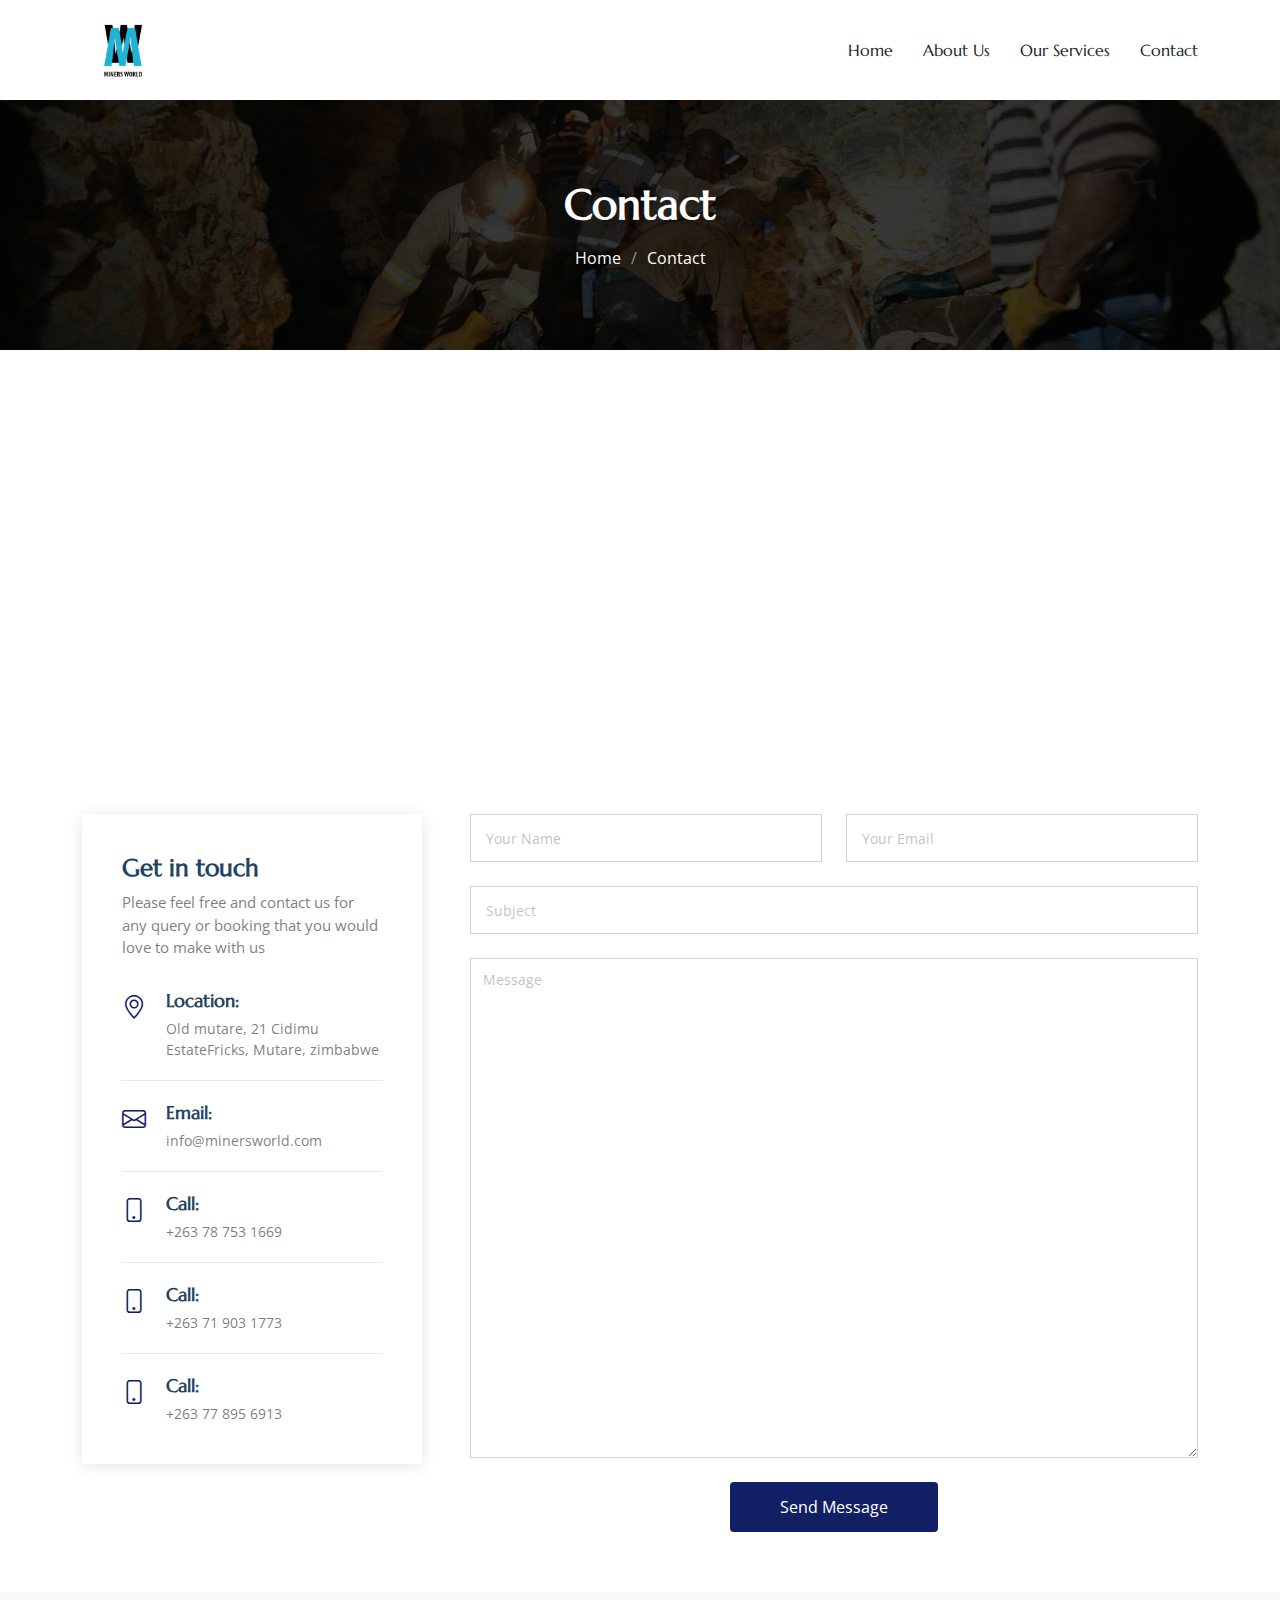
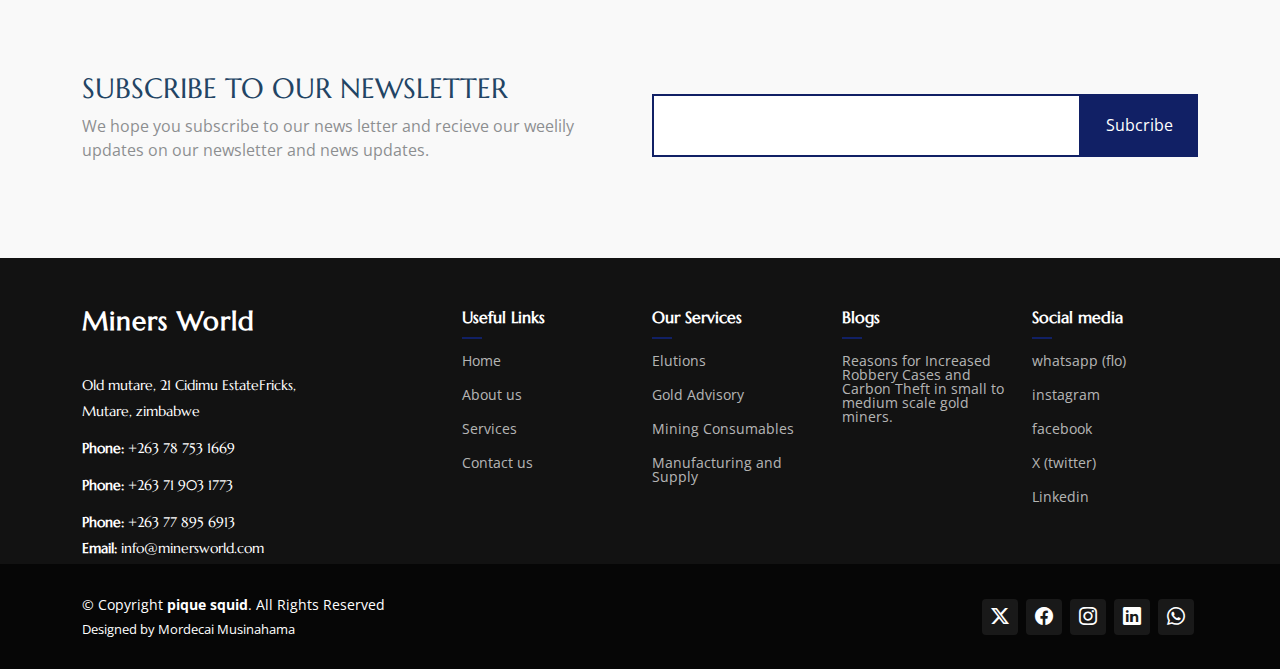
<file: contact.html>
<!DOCTYPE html>
<html lang="en">

<head>
  <meta charset="utf-8">
  <meta content="width=device-width, initial-scale=1.0" name="viewport">
  <title>Contact| Miners world</title>
  <meta name="description" content="">
  <meta name="keywords" content="">

  <!-- Favicons -->
  <link href="assets/img/favicon.png" rel="icon">
  <link href="assets/img/apple-touch-icon.png" rel="apple-touch-icon">

  <!-- Fonts -->
  <link href="https://fonts.googleapis.com" rel="preconnect">
  <link href="https://fonts.gstatic.com" rel="preconnect" crossorigin>
  <link href="https://fonts.googleapis.com/css2?family=Open+Sans:ital,wght@0,300;0,400;0,500;0,600;0,700;0,800;1,300;1,400;1,500;1,600;1,700;1,800&family=Marcellus:wght@400&display=swap" rel="stylesheet">

  <!-- Vendor CSS Files -->
  <link href="assets/vendor/bootstrap/css/bootstrap.min.css" rel="stylesheet">
  <link href="assets/vendor/bootstrap-icons/bootstrap-icons.css" rel="stylesheet">
  <link href="assets/vendor/aos/aos.css" rel="stylesheet">
  <link href="assets/vendor/swiper/swiper-bundle.min.css" rel="stylesheet">
  <link href="assets/vendor/glightbox/css/glightbox.min.css" rel="stylesheet">

  <!-- Main CSS File -->
  <link href="assets/css/main.css" rel="stylesheet">


</head>

<body class="contact-page">

  <header id="header" class="header d-flex align-items-center position-relative">
    <div class="container-fluid container-xl position-relative d-flex align-items-center justify-content-between">

      <a href="index.html" class="logo d-flex align-items-center">
        <!-- Uncomment the line below if you also wish to use an image logo -->
        <img  src="assets/img/miners-world-logo-white-bg.png" alt="Miners world">
         
      </a>

      <nav id="navmenu" class="navmenu">
        <ul>
          <li><a href="index.html" class="nav-link text-left">Home</a></li>
          <li><a href="about.html">About Us</a></li>
          <li><a href="services.html">Our Services</a></li>
          <li><a href="contact.html">Contact</a></li>
        </ul>
        <i class="mobile-nav-toggle d-xl-none bi bi-list"></i>
      </nav>

    </div>
  </header>
  <main class="main">

    <!-- Page Title -->
    <div class="page-title dark-background" data-aos="fade" style="background-image: url(assets/img/workers.jpg);">
      <div class="container position-relative">
        <h1>Contact</h1>
       
        </p>
        <nav class="breadcrumbs">
          <ol>
            <li><a href="index.html">Home</a></li>
            <li class="current">Contact</li>
          </ol>
        </nav>
      </div>
    </div><!-- End Page Title -->

    <!-- Contact Section -->
    <section id="contact" class="contact section">

      <div class="mb-5">

        <iframe src="https://www.google.com/maps/embed?pb=!1m18!1m12!1m3!1d3772.9967732392824!2d32.66655817535395!3d-18.97574990930483!2m3!1f0!2f0!3f0!3m2!1i1024!2i768!4f13.1!3m3!1m2!1s0x192cefb0a29322a7%3A0xb250843ce89aa398!2sMiners%20World%20pvt%20(Fricks%20Elution%20Plant%20t%2Fa)!5e0!3m2!1sen!2szm!4v1720386624199!5m2!1sen!2szm" width="100%" height="400" style="border:0;" allowfullscreen="" loading="lazy" referrerpolicy="no-referrer-when-downgrade"></iframe>

      </div><!-- End Google Maps -->

      <div class="container" data-aos="fade">

        <div class="row gy-5 gx-lg-5">

          <div class="col-lg-4">

            <div class="info">
              <h3>Get in touch</h3>
              <p>Please feel free and contact us for any query or booking that you would love to make with us</p>

              <div class="info-item d-flex">
                <i class="bi bi-geo-alt flex-shrink-0"></i>
                <div>
                  <h4>Location:</h4>
                  <p>Old mutare, 21 Cidimu EstateFricks, Mutare, zimbabwe</p>
                </div>
              </div><!-- End Info Item -->

              <div class="info-item d-flex">
                <i class="bi bi-envelope flex-shrink-0"></i>
                <div>
                  <h4>Email:</h4>
                  <p>info@minersworld.com</p>
                </div>
              </div><!-- End Info Item -->

              <div class="info-item d-flex">
                <i class="bi bi-phone flex-shrink-0"></i>
                <div>
                  <h4>Call:</h4>
                  <p>+263 78 753 1669</p>
                </div>
              </div><!-- End Info Item -->
              <div class="info-item d-flex">
                <i class="bi bi-phone flex-shrink-0"></i>
                <div>
                  <h4>Call:</h4>
                  <p>+263 71 903 1773</p>
                </div>
              </div><!-- End Info Item -->
              <div class="info-item d-flex">
                <i class="bi bi-phone flex-shrink-0"></i>
                <div>
                  <h4>Call:</h4>
                  <p>+263 77 895 6913</p>
                </div>
              </div><!-- End Info Item -->

            </div>

          </div>

          <div class="col-lg-8">
            <form action="forms/contact.php" method="post" role="form" class="php-email-form">
              <div class="row">
                <div class="col-md-6 form-group">
                  <input type="text" name="name" class="form-control" id="name" placeholder="Your Name" required="">
                </div>
                <div class="col-md-6 form-group mt-3 mt-md-0">
                  <input type="email" class="form-control" name="email" id="email" placeholder="Your Email" required="">
                </div>
              </div>
              <div class="form-group mt-3">
                <input type="text" class="form-control" name="subject" id="subject" placeholder="Subject" required="">
              </div>
              <div class="form-group mt-3">
                <textarea class="form-control" name="message" placeholder="Message" required=""></textarea>
              </div>
              <div class="my-3">
                <div class="loading">Loading</div>
                <div class="error-message"></div>
                <div class="sent-message">Your message has been sent. Thank you!</div>
              </div>
              <div class="text-center"><button type="submit">Send Message</button></div>
            </form>
          </div><!-- End Contact Form -->

        </div>

      </div>

    </section><!-- /Contact Section -->

    <!-- Call To Action Section -->
    <section id="call-to-action" class="call-to-action section light-background">

      <div class="content">
        <div class="container">
          <div class="row align-items-center">
            <div class="col-lg-6">
              <h3>Subscribe To Our Newsletter</h3>
              <p class="opacity-50">
                We hope you subscribe to our news letter and recieve our weelily updates on our newsletter and news updates.
              </p>
            </div>
            <div class="col-lg-6">
              <form action="forms/newsletter.php" class="form-subscribe php-email-form">
                <div class="form-group d-flex align-items-stretch">
                  <input type="email" name="email" class="form-control h-100" placeholder="Enter your e-mail">
                  <input type="submit" class="btn btn-secondary px-4" value="Subcribe">
                </div>
                <div class="loading">Loading</div>
                <div class="error-message"></div>
                <div class="sent-message">
                  Your subscription request has been sent. Thank you!
                </div>
              </form>
            </div>
          </div>
        </div>
      </div>
    </section><!-- /Call To Action Section -->

  </main>

   <footer id="footer" class="footer dark-background">

    <div class="footer-top">
      <div class="container">
        <div class="row gy-4">
          <div class="col-lg-4 col-md-6 footer-about">
            <a href="index.html" class="logo d-flex align-items-center">
              <span class="sitename">Miners World</span>
            </a>
            <div class="footer-contact pt-3">
              <p>Old mutare, 21 Cidimu EstateFricks,</p>
              <p>Mutare, zimbabwe</p>
              <p class="mt-3"><strong>Phone:</strong> <span>+263 78 753 1669</span></p>
              <p class="mt-3"><strong>Phone:</strong> <span>+263 71 903 1773</span></p>
              <p class="mt-3"><strong>Phone:</strong> <span>+263 77 895 6913</span></p>
              <p><strong>Email:</strong> <span>info@minersworld.com</span></p>
            </div>
          </div>

          <div class="col-lg-2 col-md-3 footer-links">
            <h4>Useful Links</h4>
            <ul>
             <li><a href="index.html">Home</a></li>
             <li><a href="about.html">About us</a></li>
             <li><a href="services.html">Services</a></li>
             <li><a href="contact.html">Contact us</a></li>
            </ul>
          </div>

          <div class="col-lg-2 col-md-3 footer-links">
            <h4>Our Services</h4>
            <ul>
               <li><a href="services.html">Elutions</a></li>
                  <li><a href="services.html  ">Gold Advisory</a></li>
                  <li><a href="services.html">Mining Consumables</a></li>
                  <li><a href="services.html">Manufacturing and Supply</a></li>
            </ul>
          </div>

         <div class="col-lg-2 col-md-3 footer-links">
              <h4>Blogs</h4>
            <ul>
               <li><a href="https://www.linkedin.com/feed/update/urn:li:share:7128079387979055106?updateEntityUrn=urn%3Ali%3Afs_updateV2%3A%28urn%3Ali%3Ashare%3A7128079387979055106%2CFEED_DETAIL%2CEMPTY%2CDEFAULT%2Cfalse%29&actorCompanyId=100063326&lipi=urn%3Ali%3Apage%3Aorganization_admin_admin_page_posts_published%3B37907f25-2e9a-4e21-bb2d-02c136a0ce63>Vat Leaching </a></li>
               <li><a href="https://www.linkedin.com/posts/miners-world_how-to-minimise-robbery-cases-and-carbon-activity-7230136210403319809-8ht1?utm_source=share&utm_medium=member_desktop">Reasons for Increased Robbery Cases and Carbon Theft in small to medium scale gold miners. </a></li>
            </ul>
          </div>
          <div class="col-lg-2 col-md-3 footer-links">
            <h4>Social media</h4>
            <ul>
             
                  <li><a href="https://api.whatsapp.com/send/?phone=%2B263719031773&text&type=phone_number&app_absent=0">whatsapp (flo) </a></li>
                  <li><a href="https://www.instagram.com/_miners_world_fricks_boiler_/">instagram</a></li>
                  <li><a href="https://www.facebook.com/minerworldfricksboiler">facebook</a></li>
                  <li><a href="https://x.com/_Minersworld_">X (twitter)</a></li>
                   <li><a href="https://www.linkedin.com/company/miners-world/">Linkedin</a></li>
            </ul>
          </div>

        </div>
      </div>
    </div>

    <div class="copyright text-center">
      <div class="container d-flex flex-column flex-lg-row justify-content-center justify-content-lg-between align-items-center">

        <div class="d-flex flex-column align-items-center align-items-lg-start">
          <div>
          © Copyright <strong><span>pique squid</span></strong>. All Rights Reserved
          </div>
          <div class="credits">
            Designed by <a href="">Mordecai Musinahama</a>
          </div>
        </div>

      <div class="social-links order-first order-lg-last mb-3 mb-lg-0">
          <a href="https://x.com/_Minersworld"><i class="bi bi-twitter-x"></i></a>
          <a href="https://www.facebook.com/minerworldfricksboiler"><i class="bi bi-facebook"></i></a>
          <a href="https://www.instagram.com/_miners_world_fricks_boiler_/"><i class="bi bi-instagram"></i></a>
          <a href="https://www.linkedin.com/company/miners-world/"><i class="bi bi-linkedin"></i></a>
          <a href="https://api.whatsapp.com/send/?phone=%2B263719031773&text&type=phone_number&app_absent=0"><i class="bi bi-whatsapp"></i></a>
        </div>

      </div>
    </div>

  </footer>

  <!-- Scroll Top -->
  <a href="#" id="scroll-top" class="scroll-top d-flex align-items-center justify-content-center"><i class="bi bi-arrow-up-short"></i></a>

  <!-- Preloader -->
  <div id="preloader"></div>

  <!-- Vendor JS Files -->
  <script src="assets/vendor/bootstrap/js/bootstrap.bundle.min.js"></script>
  <script src="assets/vendor/php-email-form/validate.js"></script>
  <script src="assets/vendor/aos/aos.js"></script>
  <script src="assets/vendor/swiper/swiper-bundle.min.js"></script>
  <script src="assets/vendor/glightbox/js/glightbox.min.js"></script>

  <!-- Main JS File -->
  <script src="assets/js/main.js"></script>

</body>

</html>
</file>
<file: assets/css/main.css>
/**
* Template Name: AgriCulture
* Template URL: https://bootstrapmade.com/agriculture-bootstrap-website-template/
* Updated: Aug 07 2024 with Bootstrap v5.3.3
* Author: BootstrapMade.com
* License: https://bootstrapmade.com/license/
*/

/*--------------------------------------------------------------
# Font & Color Variables
# Help: https://bootstrapmade.com/color-system/
--------------------------------------------------------------*/
/* Fonts */
:root {
  --default-font: "Open Sans",  system-ui, -apple-system, "Segoe UI", Roboto, "Helvetica Neue", Arial, "Noto Sans", "Liberation Sans", sans-serif, "Apple Color Emoji", "Segoe UI Emoji", "Segoe UI Symbol", "Noto Color Emoji";
  --heading-font: "Marcellus",  sans-serif;
  --nav-font: "Marcellus",  sans-serif;
}

/* Global Colors - The following color variables are used throughout the website. Updating them here will change the color scheme of the entire website */
:root { 
  --background-color: #ffffff; /* Background color for the entire website, including individual sections */
  --default-color: #212529; /* Default color used for the majority of the text content across the entire website */
  --heading-color: #224464; /* Color for headings, subheadings and title throughout the website */
  --accent-color: #112065; /* Accent color that represents your brand on the website. It's used for buttons, links, and other elements that need to stand out */
  --surface-color: #ffffff; /* The surface color is used as a background of boxed elements within sections, such as cards, icon boxes, or other elements that require a visual separation from the global background. */
  --contrast-color: #ffffff; /* Contrast color for text, ensuring readability against backgrounds of accent, heading, or default colors. */
}

/* Nav Menu Colors - The following color variables are used specifically for the navigation menu. They are separate from the global colors to allow for more customization options */
:root {
  --nav-color: #212529;  /* The default color of the main navmenu links */
  --nav-hover-color: #112065; /* Applied to main navmenu links when they are hovered over or active */
  --nav-mobile-background-color: #ffffff; /* Used as the background color for mobile navigation menu */
  --nav-dropdown-background-color: #ffffff; /* Used as the background color for dropdown items that appear when hovering over primary navigation items */
  --nav-dropdown-color: #212529; /* Used for navigation links of the dropdown items in the navigation menu. */
  --nav-dropdown-hover-color: #224464; /* Similar to --nav-hover-color, this color is applied to dropdown navigation links when they are hovered over. */
}

/* Color Presets - These classes override global colors when applied to any section or element, providing reuse of the sam color scheme. */

.light-background {
  --background-color: #f9f9f9;
  --surface-color: #ffffff;
}

.dark-background {
  --background-color: #060606;
  --default-color: #ffffff;
  --heading-color: #ffffff;
  --accent-color:  #112065;
  --surface-color: #252525;
  --contrast-color: #ffffff;
}

/* Smooth scroll */
:root {
  scroll-behavior: smooth;
}

/*--------------------------------------------------------------
# General Styling & Shared Classes
--------------------------------------------------------------*/
body {
  color: var(--default-color);
  background-color: var(--background-color);
  font-family: var(--default-font);
}

a {
  color: white;
  text-decoration: none;
  transition: 0.3s;
}

a:hover {
  color: color-mix(in srgb, var(--accent-color), transparent 25%);
  text-decoration: none;
}

h1,
h2,
h3,
h4,
h5,
h6 {
  color: var(--heading-color);
  font-family: var(--heading-font);
}

/* PHP Email Form Messages
------------------------------*/
.php-email-form .error-message {
  display: none;
  background: #df1529;
  color: #ffffff;
  text-align: left;
  padding: 15px;
  margin-bottom: 24px;
  font-weight: 600;
}

.php-email-form .sent-message {
  display: none;
  color: #ffffff;
  background: #059652;
  text-align: center;
  padding: 15px;
  margin-bottom: 24px;
  font-weight: 600;
}

.php-email-form .loading {
  display: none;
  background: var(--surface-color);
  text-align: center;
  padding: 15px;
  margin-bottom: 24px;
}

.php-email-form .loading:before {
  content: "";
  display: inline-block;
  border-radius: 50%;
  width: 24px;
  height: 24px;
  margin: 0 10px -6px 0;
  border: 3px solid var(--accent-color);
  border-top-color: var(--surface-color);
  animation: php-email-form-loading 1s linear infinite;
}

@keyframes php-email-form-loading {
  0% {
    transform: rotate(0deg);
  }

  100% {
    transform: rotate(360deg);
  }
}

/* Pulsating Play Button
------------------------------*/
.pulsating-play-btn {
  width: 94px;
  height: 94px;
  background: radial-gradient(var(--accent-color) 50%, color-mix(in srgb, var(--accent-color), transparent 75%) 52%);
  border-radius: 50%;
  display: block;
  position: relative;
  overflow: hidden;
}

.pulsating-play-btn:before {
  content: "";
  position: absolute;
  width: 120px;
  height: 120px;
  animation-delay: 0s;
  animation: pulsate-play-btn 2s;
  animation-direction: forwards;
  animation-iteration-count: infinite;
  animation-timing-function: steps;
  opacity: 1;
  border-radius: 50%;
  border: 5px solid color-mix(in srgb, var(--accent-color), transparent 30%);
  top: -15%;
  left: -15%;
  background: rgba(198, 16, 0, 0);
}

.pulsating-play-btn:after {
  content: "";
  position: absolute;
  left: 50%;
  top: 50%;
  transform: translateX(-40%) translateY(-50%);
  width: 0;
  height: 0;
  border-top: 10px solid transparent;
  border-bottom: 10px solid transparent;
  border-left: 15px solid #fff;
  z-index: 100;
  transition: all 400ms cubic-bezier(0.55, 0.055, 0.675, 0.19);
}

.pulsating-play-btn:hover:before {
  content: "";
  position: absolute;
  left: 50%;
  top: 50%;
  transform: translateX(-40%) translateY(-50%);
  width: 0;
  height: 0;
  border: none;
  border-top: 10px solid transparent;
  border-bottom: 10px solid transparent;
  border-left: 15px solid #fff;
  z-index: 200;
  animation: none;
  border-radius: 0;
}

.pulsating-play-btn:hover:after {
  border-left: 15px solid var(--accent-color);
  transform: scale(20);
}

@keyframes pulsate-play-btn {
  0% {
    transform: scale(0.6, 0.6);
    opacity: 1;
  }

  100% {
    transform: scale(1, 1);
    opacity: 0;
  }
}

/*--------------------------------------------------------------
# Global Header
--------------------------------------------------------------*/
.header {
  color: var(--default-color);
  background-color: var(--background-color);
  padding: 20px 0;
  transition: all 0.5s;
  z-index: 997;
}

.header .logo {
  line-height: 1;
}

.header .logo img {
  max-height: 55px;
  margin-right: 8px;
}

.header .logo h1 {
  font-size: 30px;
  margin: 0;
  font-weight: 700;
  color: var(--heading-color);
}

.scrolled .header {
  box-shadow: 0px 0 18px color-mix(in srgb, var(--default-color), transparent 85%);
}

/*--------------------------------------------------------------
# Navigation Menu
--------------------------------------------------------------*/
/* Navmenu - Desktop */
@media (min-width: 1200px) {
  .navmenu {
    padding: 0;
  }

  .navmenu ul {
    margin: 0;
    padding: 0;
    display: flex;
    list-style: none;
    align-items: center;
  }

  .navmenu li {
    position: relative;
  }

  .navmenu a,
  .navmenu a:focus {
    color: var(--nav-color);
    padding: 18px 15px;
    font-size: 16px;
    font-family: var(--nav-font);
    font-weight: 400;
    display: flex;
    align-items: center;
    justify-content: space-between;
    white-space: nowrap;
    transition: 0.3s;
  }

  .navmenu a i,
  .navmenu a:focus i {
    font-size: 12px;
    line-height: 0;
    margin-left: 5px;
    transition: 0.3s;
  }

  .navmenu li:last-child a {
    padding-right: 0;
  }

  .navmenu li:hover>a,
  .navmenu .active,
  .navmenu .active:focus {
    color: var(--nav-hover-color);
  }

  .navmenu .dropdown ul {
    margin: 0;
    padding: 10px 0;
    background: var(--nav-dropdown-background-color);
    display: block;
    position: absolute;
    visibility: hidden;
    left: 14px;
    top: 130%;
    opacity: 0;
    transition: 0.3s;
    border-radius: 4px;
    z-index: 99;
    box-shadow: 0px 0px 30px color-mix(in srgb, var(--default-color), transparent 85%);
  }

  .navmenu .dropdown ul li {
    min-width: 200px;
  }

  .navmenu .dropdown ul a {
    padding: 10px 20px;
    font-size: 15px;
    text-transform: none;
    color: var(--nav-dropdown-color);
  }

  .navmenu .dropdown ul a i {
    font-size: 12px;
  }

  .navmenu .dropdown ul a:hover,
  .navmenu .dropdown ul .active:hover,
  .navmenu .dropdown ul li:hover>a {
    color: var(--nav-dropdown-hover-color);
  }

  .navmenu .dropdown:hover>ul {
    opacity: 1;
    top: 100%;
    visibility: visible;
  }

  .navmenu .dropdown .dropdown ul {
    top: 0;
    left: -90%;
    visibility: hidden;
  }

  .navmenu .dropdown .dropdown:hover>ul {
    opacity: 1;
    top: 0;
    left: -100%;
    visibility: visible;
  }
}

/* Navmenu - Mobile */
@media (max-width: 1199px) {
  .mobile-nav-toggle {
    color: var(--nav-color);
    font-size: 28px;
    line-height: 0;
    margin-right: 10px;
    cursor: pointer;
    transition: color 0.3s;
  }

  .navmenu {
    padding: 0;
    z-index: 9997;
  }

  .navmenu ul {
    display: none;
    list-style: none;
    position: absolute;
    inset: 60px 20px 20px 20px;
    padding: 10px 0;
    margin: 0;
    border-radius: 6px;
    background-color: var(--nav-mobile-background-color);
    overflow-y: auto;
    transition: 0.3s;
    z-index: 9998;
    box-shadow: 0px 0px 30px color-mix(in srgb, var(--default-color), transparent 90%);
  }

  .navmenu a,
  .navmenu a:focus {
    color: var(--nav-dropdown-color);
    padding: 10px 20px;
    font-family: var(--nav-font);
    font-size: 17px;
    font-weight: 500;
    display: flex;
    align-items: center;
    justify-content: space-between;
    white-space: nowrap;
    transition: 0.3s;
  }

  .navmenu a i,
  .navmenu a:focus i {
    font-size: 12px;
    line-height: 0;
    margin-left: 5px;
    width: 30px;
    height: 30px;
    display: flex;
    align-items: center;
    justify-content: center;
    border-radius: 50%;
    transition: 0.3s;
    background-color: color-mix(in srgb, var(--accent-color), transparent 90%);
  }

  .navmenu a i:hover,
  .navmenu a:focus i:hover {
    background-color: var(--accent-color);
    color: var(--contrast-color);
  }

  .navmenu a:hover,
  .navmenu .active,
  .navmenu .active:focus {
    color: var(--nav-dropdown-hover-color);
  }

  .navmenu .active i,
  .navmenu .active:focus i {
    background-color: var(--accent-color);
    color: var(--contrast-color);
    transform: rotate(180deg);
  }

  .navmenu .dropdown ul {
    position: static;
    display: none;
    z-index: 99;
    padding: 10px 0;
    margin: 10px 20px;
    background-color: var(--nav-dropdown-background-color);
    border: 1px solid color-mix(in srgb, var(--default-color), transparent 90%);
    box-shadow: none;
    transition: all 0.5s ease-in-out;
  }

  .navmenu .dropdown ul ul {
    background-color: rgba(33, 37, 41, 0.1);
  }

  .navmenu .dropdown>.dropdown-active {
    display: block;
    background-color: rgba(33, 37, 41, 0.03);
  }

  .mobile-nav-active {
    overflow: hidden;
  }

  .mobile-nav-active .mobile-nav-toggle {
    color: #fff;
    position: absolute;
    font-size: 32px;
    top: 15px;
    right: 15px;
    margin-right: 0;
    z-index: 9999;
  }

  .mobile-nav-active .navmenu {
    position: fixed;
    overflow: hidden;
    inset: 0;
    background: rgba(33, 37, 41, 0.8);
    transition: 0.3s;
  }

  .mobile-nav-active .navmenu>ul {
    display: block;
  }
}

/*--------------------------------------------------------------
# Global Footer
--------------------------------------------------------------*/
.footer {
  color: var(--default-color);
  background-color: var(--background-color);
  font-size: 14px;
  position: relative;
}

.footer .footer-top {
  background-color: color-mix(in srgb, var(--background-color), white 5%);
  padding-top: 50px;
}

.footer .footer-about .logo {
  line-height: 1;
  margin-bottom: 25px;
}

.footer .footer-about .logo img {
  max-height: 40px;
  margin-right: 6px;
}

.footer .footer-about .logo span {
  color: var(--heading-color);
  font-family: var(--heading-font);
  font-size: 26px;
  font-weight: 700;
  letter-spacing: 1px;
}

.footer .footer-about p {
  font-size: 14px;
  font-family: var(--heading-font);
}

.footer h4 {
  font-size: 16px;
  font-weight: 600;
  position: relative;
  padding-bottom: 12px;
  margin-bottom: 15px;
}

.footer h4::after {
  content: "";
  position: absolute;
  display: block;
  width: 20px;
  height: 2px;
  background: var(--accent-color);
  bottom: 0;
  left: 0;
}

.footer .footer-links {
  margin-bottom: 30px;
}

.footer .footer-links ul {
  list-style: none;
  padding: 0;
  margin: 0;
}

.footer .footer-links ul i {
  padding-right: 2px;
  font-size: 12px;
  line-height: 0;
}

.footer .footer-links ul li {
  padding: 10px 0;
  display: flex;
  align-items: center;
}

.footer .footer-links ul li:first-child {
  padding-top: 0;
}

.footer .footer-links ul a {
  color: color-mix(in srgb, var(--default-color), transparent 30%);
  display: inline-block;
  line-height: 1;
}

.footer .footer-links ul a:hover {
  color: var(--accent-color);
}

.footer .footer-contact p {
  margin-bottom: 5px;
}

.footer .copyright {
  padding: 30px 0;
}

.footer .copyright p {
  margin-bottom: 0;
}

.footer .credits {
  margin-top: 5px;
  font-size: 13px;
}

.footer .social-links a {
  font-size: 18px;
  display: inline-block;
  background: color-mix(in srgb, var(--default-color), transparent 92%);
  color:white;
  line-height: 1;
  padding: 8px 0;
  margin-right: 4px;
  border-radius: 4px;
  text-align: center;
  width: 36px;
  height: 36px;
  transition: 0.3s;
}

.footer .social-links a:hover {
  color: var(--contrast-color);
  background: var(--accent-color);
  text-decoration: none;
}

/*--------------------------------------------------------------
# Preloader
--------------------------------------------------------------*/
#preloader {
  position: fixed;
  inset: 0;
  z-index: 999999;
  overflow: hidden;
  background: var(--background-color);
  transition: all 0.6s ease-out;
}

#preloader:before {
  content: "";
  position: fixed;
  top: calc(50% - 30px);
  left: calc(50% - 30px);
  border: 6px solid #ffffff;
  border-color: var(--accent-color) transparent var(--accent-color) transparent;
  border-radius: 50%;
  width: 60px;
  height: 60px;
  animation: animate-preloader 1.5s linear infinite;
}

@keyframes animate-preloader {
  0% {
    transform: rotate(0deg);
  }

  100% {
    transform: rotate(360deg);
  }
}

/*--------------------------------------------------------------
# Scroll Top Button
--------------------------------------------------------------*/
.scroll-top {
  position: fixed;
  visibility: hidden;
  opacity: 0;
  right: 15px;
  bottom: 15px;
  z-index: 99999;
  background-color: var(--accent-color);
  width: 40px;
  height: 40px;
  border-radius: 4px;
  transition: all 0.4s;
}

.scroll-top i {
  font-size: 24px;
  color: var(--contrast-color);
  line-height: 0;
}

.scroll-top:hover {
  background-color: color-mix(in srgb, var(--accent-color), transparent 20%);
  color: var(--contrast-color);
}

.scroll-top.active {
  visibility: visible;
  opacity: 1;
}

/*--------------------------------------------------------------
# Disable aos animation delay on mobile devices
--------------------------------------------------------------*/
@media screen and (max-width: 768px) {
  [data-aos-delay] {
    transition-delay: 0 !important;
  }
}

/*--------------------------------------------------------------
# Global Page Titles & Breadcrumbs
--------------------------------------------------------------*/
.page-title {
  color: var(--default-color);
  background-color: var(--background-color);
  background-size: cover;
  background-position: center;
  background-repeat: no-repeat;
  padding: 80px 0;
  text-align: center;
  position: relative;
}

.page-title:before {
  content: "";
  background-color: color-mix(in srgb, var(--background-color), transparent 50%);
  position: absolute;
  inset: 0;
}

.page-title h1 {
  font-size: 42px;
  font-weight: 700;
  margin-bottom: 10px;
}

.page-title .breadcrumbs ol {
  display: flex;
  flex-wrap: wrap;
  list-style: none;
  justify-content: center;
  padding: 0;
  margin: 0;
  font-size: 16px;
  font-weight: 400;
}

.page-title .breadcrumbs ol li+li {
  padding-left: 10px;
}

.page-title .breadcrumbs ol li+li::before {
  content: "/";
  display: inline-block;
  padding-right: 10px;
  color: color-mix(in srgb, var(--default-color), transparent 50%);
}

/*--------------------------------------------------------------
# Global Sections
--------------------------------------------------------------*/
section,
.section {
  color: var(--default-color);
  background-color: var(--background-color);
  padding: 60px 0;
  scroll-margin-top: 100px;
  overflow: clip;
}

@media (max-width: 1199px) {

  section,
  .section {
    scroll-margin-top: 66px;
  }
}

/*--------------------------------------------------------------
# Global Section Titles
--------------------------------------------------------------*/
.section-title {
  text-align: center;
  padding-bottom: 60px;
  position: relative;
}

.section-title h2 {
  font-size: 28px;
  font-weight: 500;
  margin-bottom: 15px;
}

.section-title p {
  margin-bottom: 0;
  font-family: var(--heading-font);
  font-size: 32px;
}

/*--------------------------------------------------------------
# Hero Section
--------------------------------------------------------------*/
.hero {
  padding: 0;
}

.hero .carousel {
  width: 100%;
  min-height: calc(100vh - 100px);
  padding: 0;
  margin: 0;
  background-color: var(--background-color);
  position: relative;
}

.hero img {
  position: absolute;
  inset: 0;
  display: block;
  width: 100%;
  height: 100%;
  object-fit: cover;
  z-index: 1;
}

.hero .carousel-item {
  position: absolute;
  inset: 0;
  background-size: cover;
  background-position: center;
  background-repeat: no-repeat;
  overflow: hidden;
}

.hero .carousel-item:before {
  content: "";
  background: color-mix(in srgb, var(--background-color), transparent 60%);
  position: absolute;
  inset: 0;
  z-index: 2;
}

.hero .carousel-container {
  position: absolute;
  inset: 90px 64px 64px 64px;
  display: flex;
  justify-content: center;
  align-items: center;
  flex-direction: column;
  z-index: 3;
}

.hero h2 {
  margin-bottom: 30px;
  font-size: 48px;
  font-weight: 700;
  animation: fadeInDown 1s both;
}

@media (max-width: 768px) {
  .hero h2 {
    font-size: 30px;
  }
}

.hero p {
  animation: fadeInDown 1s both 0.2s;
}

@media (min-width: 1024px) {

  .hero h2,
  .hero p {
    max-width: 60%;
  }
}

.hero .btn-get-started {
  color: var(--contrast-color);
  background: var(--accent-color);
  font-family: var(--heading-font);
  font-weight: 500;
  font-size: 15px;
  letter-spacing: 1px;
  display: inline-block;
  padding: 8px 32px;
  border-radius: 50px;
  transition: 0.5s;
  margin: 10px;
  animation: fadeInUp 1s both 0.4s;
}

.hero .btn-get-started:hover {
  background: color-mix(in srgb, var(--accent-color), transparent 20%);
}

.hero .carousel-control-prev,
.hero .carousel-control-next {
  width: 10%;
  transition: 0.3s;
  opacity: 0.5;
}

.hero .carousel-control-prev:focus,
.hero .carousel-control-next:focus {
  opacity: 0.5;
}

.hero .carousel-control-prev:hover,
.hero .carousel-control-next:hover {
  opacity: 0.9;
}

@media (min-width: 1024px) {

  .hero .carousel-control-prev,
  .hero .carousel-control-next {
    width: 5%;
  }
}

.hero .carousel-control-next-icon,
.hero .carousel-control-prev-icon {
  background: none;
  font-size: 32px;
  line-height: 1;
}

.hero .carousel-indicators {
  list-style: none;
}

.hero .carousel-indicators li {
  cursor: pointer;
}

@keyframes fadeInUp {
  from {
    opacity: 0;
    transform: translate3d(0, 100%, 0);
  }

  to {
    opacity: 1;
    transform: translate3d(0, 0, 0);
  }
}

@keyframes fadeInDown {
  from {
    opacity: 0;
    transform: translate3d(0, -100%, 0);
  }

  to {
    opacity: 1;
    transform: translate3d(0, 0, 0);
  }
}

/*--------------------------------------------------------------
# Services Section
--------------------------------------------------------------*/
.services .section-title h2 {
  color: var(--accent-color);
  font-size: 20px;
}

.services .content .service-item {
  background-color: var(--surface-color);
  padding: 20px 30px;
  border-top: 1px solid color-mix(in srgb, var(--default-color), transparent 90%);
  border-left: 1px solid color-mix(in srgb, var(--default-color), transparent 90%);
  position: relative;
}

.services .content .service-item .number {
  position: absolute;
  right: 10px;
  top: 10px;
  font-weight: 400;
  color: color-mix(in srgb, var(--default-color), transparent 80%);
}

.services .content .service-item .service-item-icon {
  position: relative;
  margin-bottom: 20px;
  color: var(--accent-color);
}

.services .content .service-item .service-item-icon img {
  width: 50px;
}

.services .content .service-item .service-item-icon:before {
  position: absolute;
  content: "";
  transform: rotate(45deg);
  z-index: -1;
  left: -20px;
  border-top: 40px solid transparent;
  border-bottom: 40px solid transparent;
  border-right: 40px solid var(--accent-color);
  display: none;
}

.services .content .service-item .service-item-icon>span {
  color: var(--default-color);
  font-size: 4rem;
}

.services .content .service-item .service-item-content .service-heading {
  font-size: 20px;
  color: var(--default-color);
  font-weight: 400;
}

.services .content .service-item .service-item-content p {
  font-size: 15px;
}

@media (min-width: 769px) {
  .services .content [class^=col-]:nth-child(4n+4) .service-item {
    border-right: 1px solid color-mix(in srgb, var(--default-color), transparent 90%);
  }

  .services .content [class^=col-]:nth-last-child(-n+4) .service-item {
    border-bottom: 1px solid color-mix(in srgb, var(--default-color), transparent 90%);
  }
}

@media (max-width: 768px) {
  .services .content [class^=col-]:nth-child(2n+2) .service-item {
    border-right: 1px solid color-mix(in srgb, var(--default-color), transparent 90%);
  }

  .services .content [class^=col-]:last-child .service-item,
  .services .content [class^=col-]:nth-last-child(2) .service-item {
    border-bottom: 1px solid color-mix(in srgb, var(--default-color), transparent 90%);
  }
}

@media (max-width: 576px) {
  .services .content [class^=col-] .service-item {
    border: 1px solid color-mix(in srgb, var(--default-color), transparent 90%);
    margin-bottom: 10px;
  }
}

/*--------------------------------------------------------------
# About Section
--------------------------------------------------------------*/
.about .section-title {
  margin-bottom: 60px;
}

.about .content {
  background: var(--accent-color);
  color: var(--contrast-color);
  padding: 7rem 0;
}

.about .content .img-overlap {
  margin-top: -150px;
}

.about p {
  color: var(--contrast-color);
}

.about .content-title {
  color: var(--contrast-color);
  font-weight: 300;
  text-align: left;
}

.about .content-title strong {
  font-weight: 700;
}

.about .content-subtitle {
  font-weight: 300;
  color: var(--contrast-color);
  text-transform: uppercase;
  font-size: 1.3rem;
}

/*--------------------------------------------------------------
# Services 2 Section
--------------------------------------------------------------*/
.services-2 {
  overflow: visible;
  margin-bottom: 200px;
}

.services-2 .section-title {
  text-align: left;
}

.services-2 .section-title h2 {
  color: color-mix(in srgb, var(--contrast-color), transparent 50%);
  text-transform: uppercase;
  font-size: 20px;
}

.services-2 .section-title p {
  color: var(--contrast-color);
}

.services-2 .services-carousel-wrap {
  position: relative;
  margin-bottom: -200px;
}

.services-2 .swiper-wrapper {
  height: auto;
}

.services-2 .service-item {
  position: relative;
  overflow: hidden;
}

.services-2 .service-item:before {
  content: "";
  background-color: color-mix(in srgb, var(--background-color), transparent 50%);
  top: 0;
  left: 0;
  right: 0;
  bottom: 0;
  position: absolute;
  opacity: 0;
  visibility: hidden;
  z-index: 1;
  transition: 0.3s all ease;
}

.services-2 .service-item img {
  transition: 0.5s all ease;
  transform: scale(1);
}

.services-2 .service-item .service-item-contents {
  z-index: 9;
  position: absolute;
  bottom: 20px;
  left: 20px;
  right: 20px;
  transition: 0.3s all ease;
  transform: translateY(100%);
  opacity: 0;
  visibility: hidden;
}

.services-2 .service-item .service-item-contents .service-item-category {
  color: var(--accent-color);
  text-transform: uppercase;
}

.services-2 .service-item .service-item-contents .service-item-title {
  color: var(--contrast-color);
  margin-bottom: 0;
}

.services-2 .service-item:hover:before {
  opacity: 1;
  visibility: visible;
}

.services-2 .service-item:hover .service-item-contents {
  transform: translateY(0%);
  opacity: 1;
  visibility: visible;
}

.services-2 .service-item:hover img {
  transform: scale(1.2);
}

.services-2 .navigation-prev,
.services-2 .navigation-next {
  position: absolute;
  top: 50%;
  transform: translateY(-50%);
  z-index: 9;
  width: 46px;
  height: 46px;
  background: var(--contrast-color);
  background-color: none;
  border: none;
  transition: 0.3s all ease;
}

.services-2 .navigation-prev i,
.services-2 .navigation-next i {
  font-size: 2rem;
}

.services-2 .navigation-prev:hover,
.services-2 .navigation-next:hover {
  background-color: var(--accent-color);
  color: var(--contrast-color);
}

.services-2 .navigation-prev {
  left: 10px;
}

.services-2 .navigation-next {
  right: 10px;
}

.services-2 .swiper {
  padding-bottom: 50px;
}

.services-2 .swiper-pagination {
  bottom: 0px;
}

.services-2 .swiper-pagination .swiper-pagination-bullet {
  border-radius: 0;
  width: 20px;
  height: 4px;
  background-color: color-mix(in srgb, var(--background-color), transparent 80%) !important;
  opacity: 1;
}

.services-2 .swiper-pagination .swiper-pagination-bullet-active {
  background-color: var(--accent-color) !important;
}

/*--------------------------------------------------------------
# Testimonials Section
--------------------------------------------------------------*/
.testimonials .testimonial img {
  width: 100px;
  height: 100px;
  border-radius: 50%;
  margin-bottom: 20px;
}

.testimonials .testimonial blockquote p {
  font-size: 20px;
  color: var(--default-color);
  font-weight: 500;
}

.testimonials .testimonial .client-name {
  text-transform: uppercase;
  font-size: 1.2rem;
  color: var(--accent-color);
}

/*--------------------------------------------------------------
# Recent Posts Section
--------------------------------------------------------------*/
.recent-posts .post-item {
  background: var(--surface-color);
  box-shadow: 0px 2px 20px rgba(0, 0, 0, 0.1);
  transition: 0.3s;
}

.recent-posts .post-item .post-img img {
  transition: 0.5s;
}

.recent-posts .post-item .post-date {
  position: absolute;
  right: 0;
  bottom: 0;
  background-color: var(--accent-color);
  color: var(--contrast-color);
  text-transform: uppercase;
  font-size: 13px;
  padding: 6px 12px;
  font-weight: 500;
}

.recent-posts .post-item .post-content {
  padding: 30px;
}

.recent-posts .post-item .post-title {
  color: var(--heading-color);
  font-size: 20px;
  font-weight: 700;
  transition: 0.3s;
  margin-bottom: 15px;
}

.recent-posts .post-item .meta i {
  font-size: 16px;
  color: var(--accent-color);
}

.recent-posts .post-item .meta span {
  font-size: 15px;
  color: color-mix(in srgb, var(--default-color), transparent 50%);
}

.recent-posts .post-item hr {
  color: color-mix(in srgb, var(--default-color), transparent 80%);
  margin: 20px 0;
}

.recent-posts .post-item .readmore {
  display: flex;
  align-items: center;
  font-weight: 600;
  line-height: 1;
  transition: 0.3s;
  color: color-mix(in srgb, var(--default-color), transparent 40%);
}

.recent-posts .post-item .readmore i {
  line-height: 0;
  margin-left: 6px;
  font-size: 16px;
}

.recent-posts .post-item:hover .post-title,
.recent-posts .post-item:hover .readmore {
  color: var(--accent-color);
}

.recent-posts .post-item:hover .post-img img {
  transform: scale(1.1);
}

/*--------------------------------------------------------------
# Call To Action Section
--------------------------------------------------------------*/
.call-to-action .content {
  padding: 20px 0;
}

.call-to-action .content h3 {
  font-weight: 300;
  text-transform: uppercase;
}

.call-to-action .content .form-subscribe .form-control {
  border: 2px solid var(--accent-color);
  background: var(--surface-color);
  border-radius: 0;
}

.call-to-action .content .form-subscribe input[type=email] {
  height: 63px !important;
  color: var(--default-color);
}

.call-to-action .content .form-subscribe input[type=email]:focus {
  box-shadow: none;
}

.call-to-action .content .form-subscribe input[type=email]::placeholder {
  color: color-mix(in srgb, var(--contrast-color), transparent 50%);
}

.call-to-action .content .loading,
.call-to-action .content .error-message,
.call-to-action .content .sent-message {
  margin-top: 15px;
}

.call-to-action .content .btn {
  color: var(--contrast-color);
  background-color: var(--accent-color);
  border: 1px solid var(--accent-color);
  border-radius: 0;
}

.call-to-action .content .btn:hover,
.call-to-action .content .btn:active,
.call-to-action .content .btn:focus {
  box-shadow: none;
  outline: none;
  background-color: var(--contrast-color);
  border: 1px solid var(--contrrast-color);
}

/*--------------------------------------------------------------
# About 3 Section
--------------------------------------------------------------*/
.about-3 .content-title {
  color: var(--accent-color);
  margin-bottom: 30px;
}

.about-3 .btn-cta {
  text-transform: uppercase;
  font-size: 14px;
  padding-top: 20px;
  padding-bottom: 20px;
  padding-left: 30px;
  padding-right: 30px;
  background-color: var(--accent-color);
  color: var(--contrast-color);
  border-radius: 6px;
}

.about-3 .list-check {
  margin-bottom: 50px;
}

.about-3 .list-check li {
  display: block;
  padding-left: 30px;
  position: relative;
}

.about-3 .list-check li:before {
  content: "\f26e";
  display: inline-block;
  font-family: "bootstrap-icons" !important;
  font-style: normal;
  font-weight: normal !important;
  font-variant: normal;
  text-transform: none;
  line-height: 1;
  vertical-align: -0.125em;
  -webkit-font-smoothing: antialiased;
  position: absolute;
  top: 0.1rem;
  font-size: 20px;
  left: 0;
  color: var(--accent-color);
}

.about-3 .pulsating-play-btn {
  position: absolute;
  left: calc(50% - 47px);
  top: calc(50% - 47px);
}

/*--------------------------------------------------------------
# Team Section
--------------------------------------------------------------*/
.team .person {
  position: relative;
}

.team .person figure {
  margin-bottom: 0;
  padding-bottom: 0;
  position: relative;
  overflow: hidden;
  margin-bottom: 30px;
}

.team .person img {
  transition: 0.3s all ease;
}

.team .person .person-contents {
  text-align: center;
}

.team .person .person-contents h3 {
  color: var(--heading-color);
  font-size: 24px;
}

.team .person .person-contents .position {
  color: var(--accent-color);
}

.team .person:hover img {
  transform: scale(1.05);
}

.team .person .social {
  position: absolute;
  bottom: 10px;
  left: 10px;
  z-index: 2;
}

.team .person .social a {
  display: block;
  margin-bottom: 10px;
  width: 40px;
  height: 40px;
  background: var(--contrast-color);
  position: relative;
}

.team .person .social a>span {
  position: absolute;
  top: 50%;
  left: 50%;
  transform: translate(-50%, -50%);
}

.team .person .social a:hover {
  background: var(--accent-color);
  color: var(--contrast-color);
}

/*--------------------------------------------------------------
# Blog Posts 2 Section
--------------------------------------------------------------*/
.blog-posts-2 article {
  background-color: var(--surface-color);
  box-shadow: 0px 2px 20px rgba(0, 0, 0, 0.1);
  transition: 0.3s;
  border-radius: 8px;
  overflow: hidden;
}

.blog-posts-2 .post-img img {
  transition: 0.5s;
}

.blog-posts-2 .post-content {
  padding: 30px;
}

.blog-posts-2 .post-title {
  font-size: 20px;
  line-height: 24px;
  color: var(--heading-color);
  font-weight: 600;
  transition: 0.3s;
  margin-bottom: 20px;
}

.blog-posts-2 .meta {
  position: relative;
  margin-top: -20px;
  padding: 0 30px;
}

.blog-posts-2 .meta i {
  font-size: 16px;
  color: var(--accent-color);
}

.blog-posts-2 .meta span {
  font-size: 15px;
  color: color-mix(in srgb, var(--default-color), transparent 40%);
}

.blog-posts-2 .meta .post-date {
  background-color: var(--accent-color);
  color: var(--contrast-color);
  font-size: 13px;
  padding: 6px 12px;
  text-align: center;
  margin-right: 15px;
  border-radius: 4px;
}

.blog-posts-2 .meta .post-date span {
  display: block;
  color: var(--contrast-color);
  font-weight: 700;
  font-size: 20px;
}

.blog-posts-2 .readmore {
  display: flex;
  align-items: center;
  font-weight: 400;
  line-height: 1;
  transition: 0.3s;
  color: color-mix(in srgb, var(--heading-color), transparent 20%);
}

.blog-posts-2 .readmore i {
  line-height: 0;
  margin-left: 6px;
  font-size: 16px;
}

.blog-posts-2 article:hover .post-title,
.blog-posts-2 article:hover .readmore {
  color: var(--accent-color);
}

.blog-posts-2 article:hover .post-img img {
  transform: scale(1.1);
}

/*--------------------------------------------------------------
# Blog Pagination Section
--------------------------------------------------------------*/
.blog-pagination {
  padding-top: 0;
  color: color-mix(in srgb, var(--default-color), transparent 40%);
}

.blog-pagination ul {
  display: flex;
  padding: 0;
  margin: 0;
  list-style: none;
}

.blog-pagination li {
  margin: 0 5px;
  transition: 0.3s;
}

.blog-pagination li a {
  color: color-mix(in srgb, var(--default-color), transparent 40%);
  padding: 7px 16px;
  display: flex;
  align-items: center;
  justify-content: center;
}

.blog-pagination li a.active,
.blog-pagination li a:hover {
  background: var(--accent-color);
  color: var(--contrast-color);
}

.blog-pagination li a.active a,
.blog-pagination li a:hover a {
  color: var(--contrast-color);
}

/*--------------------------------------------------------------
# Blog Details Section
--------------------------------------------------------------*/
.blog-details {
  padding-bottom: 30px;
}

.blog-details .article {
  background-color: var(--surface-color);
  padding: 30px;
  box-shadow: 0 4px 16px rgba(0, 0, 0, 0.1);
}

.blog-details .post-img {
  margin: -30px -30px 20px -30px;
  overflow: hidden;
}

.blog-details .title {
  color: var(--heading-color);
  font-size: 28px;
  font-weight: 700;
  padding: 0;
  margin: 30px 0;
}

.blog-details .content {
  margin-top: 20px;
}

.blog-details .content h3 {
  font-size: 22px;
  margin-top: 30px;
  font-weight: bold;
}

.blog-details .content blockquote {
  overflow: hidden;
  background-color: color-mix(in srgb, var(--default-color), transparent 95%);
  padding: 60px;
  position: relative;
  text-align: center;
  margin: 20px 0;
}

.blog-details .content blockquote p {
  color: var(--default-color);
  line-height: 1.6;
  margin-bottom: 0;
  font-style: italic;
  font-weight: 500;
  font-size: 22px;
}

.blog-details .content blockquote:after {
  content: "";
  position: absolute;
  left: 0;
  top: 0;
  bottom: 0;
  width: 3px;
  background-color: var(--accent-color);
  margin-top: 20px;
  margin-bottom: 20px;
}

.blog-details .meta-top {
  margin-top: 20px;
  color: color-mix(in srgb, var(--default-color), transparent 40%);
}

.blog-details .meta-top ul {
  display: flex;
  flex-wrap: wrap;
  list-style: none;
  align-items: center;
  padding: 0;
  margin: 0;
}

.blog-details .meta-top ul li+li {
  padding-left: 20px;
}

.blog-details .meta-top i {
  font-size: 16px;
  margin-right: 8px;
  line-height: 0;
  color: color-mix(in srgb, var(--default-color), transparent 40%);
}

.blog-details .meta-top a {
  color: color-mix(in srgb, var(--default-color), transparent 40%);
  font-size: 14px;
  display: inline-block;
  line-height: 1;
}

.blog-details .meta-bottom {
  padding-top: 10px;
  border-top: 1px solid color-mix(in srgb, var(--default-color), transparent 90%);
}

.blog-details .meta-bottom i {
  color: color-mix(in srgb, var(--default-color), transparent 40%);
  display: inline;
}

.blog-details .meta-bottom a {
  color: color-mix(in srgb, var(--default-color), transparent 40%);
  transition: 0.3s;
}

.blog-details .meta-bottom a:hover {
  color: var(--accent-color);
}

.blog-details .meta-bottom .cats {
  list-style: none;
  display: inline;
  padding: 0 20px 0 0;
  font-size: 14px;
}

.blog-details .meta-bottom .cats li {
  display: inline-block;
}

.blog-details .meta-bottom .tags {
  list-style: none;
  display: inline;
  padding: 0;
  font-size: 14px;
}

.blog-details .meta-bottom .tags li {
  display: inline-block;
}

.blog-details .meta-bottom .tags li+li::before {
  padding-right: 6px;
  color: var(--default-color);
  content: ",";
}

.blog-details .meta-bottom .share {
  font-size: 16px;
}

.blog-details .meta-bottom .share i {
  padding-left: 5px;
}

/*--------------------------------------------------------------
# Blog Comments Section
--------------------------------------------------------------*/
.blog-comments {
  padding: 10px 0;
}

.blog-comments .comments-count {
  font-weight: bold;
}

.blog-comments .comment {
  margin-top: 30px;
  position: relative;
}

.blog-comments .comment .comment-img {
  margin-right: 14px;
}

.blog-comments .comment .comment-img img {
  width: 60px;
}

.blog-comments .comment h5 {
  font-size: 16px;
  margin-bottom: 2px;
}

.blog-comments .comment h5 a {
  font-weight: bold;
  color: var(--default-color);
  transition: 0.3s;
}

.blog-comments .comment h5 a:hover {
  color: var(--accent-color);
}

.blog-comments .comment h5 .reply {
  padding-left: 10px;
  color: color-mix(in srgb, var(--default-color), transparent 20%);
}

.blog-comments .comment h5 .reply i {
  font-size: 20px;
}

.blog-comments .comment time {
  display: block;
  font-size: 14px;
  color: color-mix(in srgb, var(--default-color), transparent 40%);
  margin-bottom: 5px;
}

.blog-comments .comment.comment-reply {
  padding-left: 40px;
}

/*--------------------------------------------------------------
# Comment Form Section
--------------------------------------------------------------*/
.comment-form {
  padding-top: 10px;
}

.comment-form form {
  background-color: var(--surface-color);
  margin-top: 30px;
  padding: 30px;
  box-shadow: 0 4px 16px rgba(0, 0, 0, 0.1);
}

.comment-form form h4 {
  font-weight: bold;
  font-size: 22px;
}

.comment-form form p {
  font-size: 14px;
}

.comment-form form input {
  background-color: var(--surface-color);
  color: var(--default-color);
  border: 1px solid color-mix(in srgb, var(--default-color), transparent 70%);
  font-size: 14px;
  border-radius: 4px;
  padding: 10px 10px;
}

.comment-form form input:focus {
  color: var(--default-color);
  background-color: var(--surface-color);
  box-shadow: none;
  border-color: var(--accent-color);
}

.comment-form form input::placeholder {
  color: color-mix(in srgb, var(--default-color), transparent 50%);
}

.comment-form form textarea {
  background-color: var(--surface-color);
  color: var(--default-color);
  border: 1px solid color-mix(in srgb, var(--default-color), transparent 70%);
  border-radius: 4px;
  padding: 10px 10px;
  font-size: 14px;
  height: 120px;
}

.comment-form form textarea:focus {
  color: var(--default-color);
  box-shadow: none;
  border-color: var(--accent-color);
  background-color: var(--surface-color);
}

.comment-form form textarea::placeholder {
  color: color-mix(in srgb, var(--default-color), transparent 50%);
}

.comment-form form .form-group {
  margin-bottom: 25px;
}

.comment-form form .btn-primary {
  border-radius: 4px;
  padding: 10px 20px;
  border: 0;
  background-color: var(--accent-color);
  color: var(--contrast-color);
}

.comment-form form .btn-primary:hover {
  color: var(--contrast-color);
  background-color: color-mix(in srgb, var(--accent-color), transparent 20%);
}

/*--------------------------------------------------------------
# Contact Section
--------------------------------------------------------------*/
.contact {
  padding-top: 10px;
}

.contact .info {
  background-color: var(--surface-color);
  padding: 40px;
  box-shadow: 0px 2px 15px rgba(0, 0, 0, 0.1);
  overflow: hidden;
}

.contact .info h3 {
  font-weight: 600;
  font-size: 24px;
}

.contact .info p {
  color: color-mix(in srgb, var(--default-color), transparent 40%);
  margin-bottom: 30px;
  font-size: 15px;
}

.contact .info-item+.info-item {
  padding-top: 20px;
  margin-top: 20px;
  border-top: 1px solid color-mix(in srgb, var(--default-color), transparent 90%);
}

.contact .info-item i {
  font-size: 24px;
  color: var(--accent-color);
  transition: all 0.3s ease-in-out;
  margin-right: 20px;
}

.contact .info-item h4 {
  padding: 0;
  font-size: 18px;
  line-height: 24px;
  font-weight: 600;
  margin-bottom: 5px;
}

.contact .info-item p {
  padding: 0;
  margin-bottom: 0;
  font-size: 14px;
  color: color-mix(in srgb, var(--default-color), transparent 40%);
}

.contact .php-email-form {
  width: 100%;
}

.contact .php-email-form .form-group {
  padding-bottom: 8px;
}

.contact .php-email-form input[type=text],
.contact .php-email-form input[type=email],
.contact .php-email-form textarea {
  color: var(--default-color);
  background-color: var(--surface-color);
  border-radius: 0px;
  box-shadow: none;
  font-size: 14px;
  border-color: color-mix(in srgb, var(--default-color), transparent 80%);
}

.contact .php-email-form input[type=text]:focus,
.contact .php-email-form input[type=email]:focus,
.contact .php-email-form textarea:focus {
  border-color: var(--accent-color);
}

.contact .php-email-form input[type=text]::placeholder,
.contact .php-email-form input[type=email]::placeholder,
.contact .php-email-form textarea::placeholder {
  color: color-mix(in srgb, var(--default-color), transparent 70%);
}

.contact .php-email-form input[type=text],
.contact .php-email-form input[type=email] {
  height: 48px;
  padding: 10px 15px;
}

.contact .php-email-form textarea {
  padding: 10px 12px;
  height: 500px;
}

.contact .php-email-form button[type=submit] {
  background: var(--accent-color);
  color: var(--contrast-color);
  border: 0;
  padding: 13px 50px;
  transition: 0.4s;
  border-radius: 4px;
}

.contact .php-email-form button[type=submit]:hover {
  background: color-mix(in srgb, var(--accent-color) 90%, black 15%);
}

/*--------------------------------------------------------------
# Widgets
--------------------------------------------------------------*/
.widgets-container {
  margin: 60px 0 30px 0;
}

.widget-title {
  color: var(--heading-color);
  font-size: 20px;
  font-weight: 600;
  padding: 0 0 10px 0;
  margin: 0 0 20px 0;
  position: relative;
}

.widget-title:before {
  content: "";
  position: absolute;
  display: block;
  height: 2px;
  background: color-mix(in srgb, var(--default-color), transparent 90%);
  left: 0;
  right: 0;
  bottom: 1px;
}

.widget-title:after {
  content: "";
  position: absolute;
  display: block;
  width: 40px;
  height: 2px;
  background: var(--accent-color);
  left: 0;
  bottom: 1px;
}

.widget-item {
  margin-bottom: 40px;
}

.widget-item:last-child {
  margin-bottom: 0;
}

.recent-posts-widget .post-item {
  display: flex;
  margin-bottom: 15px;
}

.recent-posts-widget .post-item:last-child {
  margin-bottom: 0;
}

.recent-posts-widget .post-item img {
  width: 80px;
  margin-right: 15px;
}

.recent-posts-widget .post-item h4 {
  font-size: 15px;
  font-weight: bold;
  margin-bottom: 5px;
}

.recent-posts-widget .post-item h4 a {
  color: var(--default-color);
  transition: 0.3s;
}

.recent-posts-widget .post-item h4 a:hover {
  color: var(--accent-color);
}

.recent-posts-widget .post-item time {
  display: block;
  font-style: italic;
  font-size: 14px;
  color: color-mix(in srgb, var(--default-color), transparent 50%);
}

.categories-widget ul {
  list-style: none;
  padding: 0;
  margin: 0;
}

.categories-widget ul li {
  padding-bottom: 10px;
}

.categories-widget ul li:last-child {
  padding-bottom: 0;
}

.categories-widget ul a {
  color: color-mix(in srgb, var(--default-color), transparent 20%);
  transition: 0.3s;
}

.categories-widget ul a:hover {
  color: var(--accent-color);
}

.categories-widget ul a span {
  padding-left: 5px;
  color: color-mix(in srgb, var(--default-color), transparent 50%);
  font-size: 14px;
}

.blog-author-widget img {
  max-width: 120px;
  margin-right: 20px;
}

.blog-author-widget h4 {
  font-weight: 600;
  font-size: 24px;
  margin-bottom: 0px;
  padding: 0;
  color: color-mix(in srgb, var(--default-color), transparent 20%);
}

.blog-author-widget .social-links {
  margin: 5px 0;
}

.blog-author-widget .social-links a {
  color: color-mix(in srgb, var(--default-color), transparent 60%);
  margin-right: 5px;
  font-size: 18px;
}

.blog-author-widget .social-links a:hover {
  color: var(--accent-color);
}

.blog-author-widget p {
  font-style: italic;
  color: color-mix(in srgb, var(--default-color), transparent 30%);
  margin: 10px 0 0 0;
}

.search-widget form {
  background: var(--background-color);
  border: 1px solid color-mix(in srgb, var(--default-color), transparent 70%);
  padding: 3px 10px;
  position: relative;
  transition: 0.3s;
}

.search-widget form input[type=text] {
  border: 0;
  padding: 4px;
  border-radius: 4px;
  width: calc(100% - 40px);
  background-color: var(--background-color);
  color: var(--default-color);
}

.search-widget form input[type=text]:focus {
  outline: none;
}

.search-widget form button {
  background: var(--accent-color);
  color: var(--contrast-color);
  position: absolute;
  top: 0;
  right: 0;
  bottom: 0;
  border: 0;
  font-size: 16px;
  padding: 0 15px;
  margin: -1px;
  transition: 0.3s;
  border-radius: 0 4px 4px 0;
  line-height: 0;
}

.search-widget form button i {
  line-height: 0;
}

.search-widget form button:hover {
  background: color-mix(in srgb, var(--accent-color), transparent 20%);
}

.search-widget form:is(:focus-within) {
  border-color: var(--accent-color);
}

.recent-posts-widget-2 .post-item {
  display: flex;
  flex-direction: column;
  margin-bottom: 20px;
}

.recent-posts-widget-2 .post-item:last-child {
  margin-bottom: 0;
}

.recent-posts-widget-2 .post-item h4 {
  font-size: 16px;
  font-weight: 600;
  margin-bottom: 5px;
}

.recent-posts-widget-2 .post-item h4 a {
  color: var(--default-color);
  transition: 0.3s;
}

.recent-posts-widget-2 .post-item h4 a:hover {
  color: var(--accent-color);
}

.recent-posts-widget-2 .post-item time {
  display: block;
  font-style: italic;
  font-size: 14px;
  color: color-mix(in srgb, var(--default-color), transparent 50%);
}

.tags-widget ul {
  list-style: none;
  padding: 0;
  margin: 0;
}

.tags-widget ul li {
  display: inline-block;
}

.tags-widget ul a {
  color: color-mix(in srgb, var(--default-color), transparent 30%);
  font-size: 14px;
  padding: 6px 14px;
  margin: 0 6px 8px 0;
  border: 1px solid color-mix(in srgb, var(--default-color), transparent 60%);
  display: inline-block;
  transition: 0.3s;
}

.tags-widget ul a:hover {
  background: var(--accent-color);
  color: var(--contrast-color);
  border: 1px solid var(--accent-color);
}

.tags-widget ul a span {
  padding-left: 5px;
  color: color-mix(in srgb, var(--default-color), transparent 60%);
  font-size: 14px;
}
</file>
